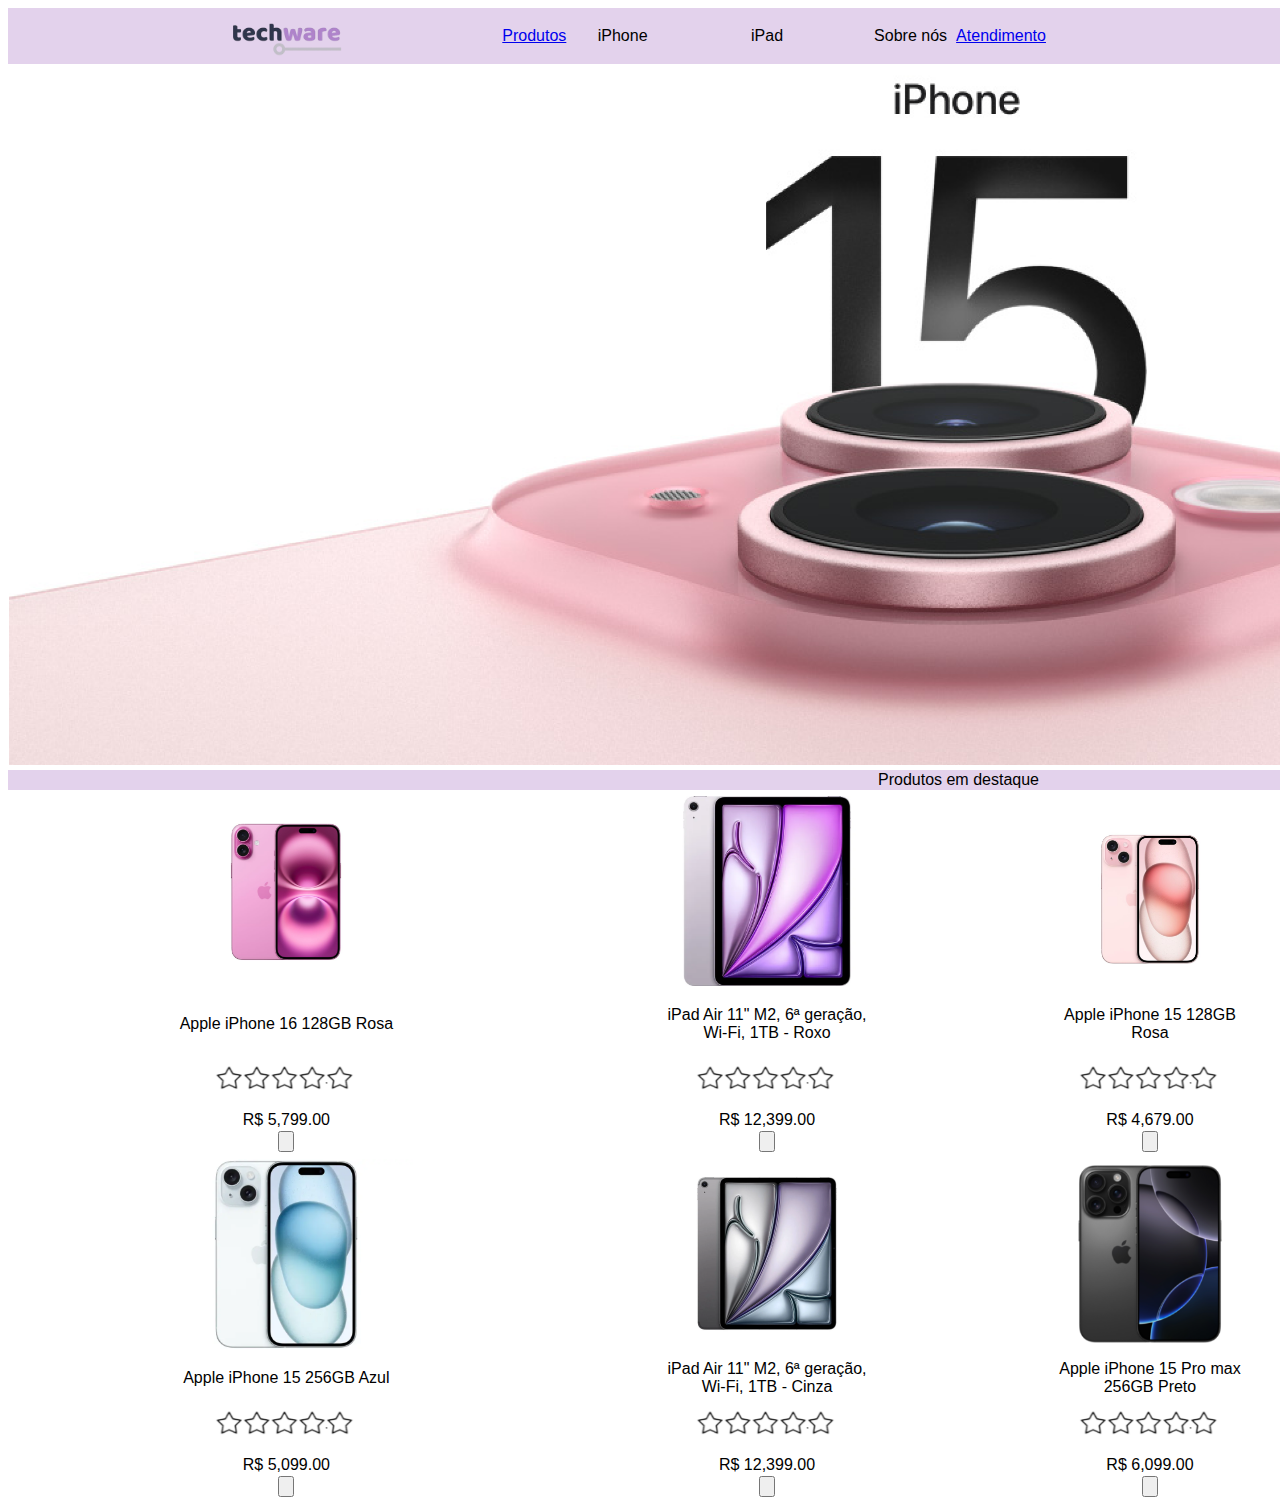
<file: index.html>
<!DOCTYPE html>
<html lang="en">
<head>
    <meta charset="UTF-8">
    <meta name="viewport" content="width=device-width, initial-scale=1.0">
    <title>Document</title>
    <link rel="stylesheet" href="style.css">
</head>
<body>
<table cellspacing="0">
    <tr id="linha1">
        <td></td>
        <td colspan="3"><img src="Texto_do_seu_parágrafo-removebg-preview.png" height="50" alt=""></td>
        <td><a href="index.html">Produtos</a></td>
        <td>iPhone</td>
        <td>iPad</td>
        <td>Sobre nós</td>
        <td><a href="index3.html">Atendimento</a></td>
        <td></td>
        <td></td>
        <td></td>
        <td colspan="3"> <input type ="search"></td>
        <td><svg xmlns="http://www.w3.org/2000/svg" height="30" viewBox="0 0 512 512"><!--!Font Awesome Free 6.7.2 by @fontawesome - https://fontawesome.com License - https://fontawesome.com/license/free Copyright 2025 Fonticons, Inc.--><path d="M399 384.2C376.9 345.8 335.4 320 288 320l-64 0c-47.4 0-88.9 25.8-111 64.2c35.2 39.2 86.2 63.8 143 63.8s107.8-24.7 143-63.8zM0 256a256 256 0 1 1 512 0A256 256 0 1 1 0 256zm256 16a72 72 0 1 0 0-144 72 72 0 1 0 0 144z"/></svg></td>
        <td><svg xmlns="http://www.w3.org/2000/svg" height="30" viewBox="0 0 576 512"><!--!Font Awesome Free 6.7.2 by @fontawesome - https://fontawesome.com License - https://fontawesome.com/license/free Copyright 2025 Fonticons, Inc.--><path d="M0 24C0 10.7 10.7 0 24 0L69.5 0c22 0 41.5 12.8 50.6 32l411 0c26.3 0 45.5 25 38.6 50.4l-41 152.3c-8.5 31.4-37 53.3-69.5 53.3l-288.5 0 5.4 28.5c2.2 11.3 12.1 19.5 23.6 19.5L488 336c13.3 0 24 10.7 24 24s-10.7 24-24 24l-288.3 0c-34.6 0-64.3-24.6-70.7-58.5L77.4 54.5c-.7-3.8-4-6.5-7.9-6.5L24 48C10.7 48 0 37.3 0 24zM128 464a48 48 0 1 1 96 0 48 48 0 1 1 -96 0zm336-48a48 48 0 1 1 0 96 48 48 0 1 1 0-96z"/></svg></td>
    </tr>
    <tr>
        <td colspan="17"><img src="image1.png" alt="" class="naosei" ></td>
        
    </tr>
    <tr id="linha2">
        <td></td>
        <td></td>
        <td></td>
        <td></td>
        <td></td>
        <td></td>
        <td></td>
        <td colspan="2">Produtos em destaque</td>
        <td></td>
        <td></td>
        <td></td>
        <td></td>
        <td></td>
        <td></td>
        <td></td>
        <td></td>
    </tr>
    <tr>
        <td></td>
        <td></td>
        <td><img src="image (2).png" alt="" class="iprosa"></td>
        <td></td>
        <td></td>
        <td></td>
        <td> <img src="image (4).png" alt="" class="ipaddois"> </td>
        <td></td>
        <td></td>
        <td><img src="image (5).png" alt="" class="iprsclaro"></td>
        <td></td>
        <td></td>
        <td></td>
        <td></td>
        <td><img src="image (3).png" alt="" class="ipadum"></td>
        <td></td>
        <td></td>
    </tr>
    <tr>
        <td></td>
        <td></td>
        <td>Apple iPhone 16 128GB Rosa</td>
        <td></td>
        <td></td>
        <td></td>
        <td>iPad Air 11" M2, 6ª geração, Wi-Fi, 1TB - Roxo</td>
        <td></td>
        <td></td>
        <td>Apple iPhone 15 128GB Rosa</td>
        <td></td>
        <td></td>
        <td></td>
        <td></td>
        <td>iPad Air 11" M2, 6ª geração, Wi-Fi, 1TB - Rosa</td>
        <td></td>
        <td></td>
    </tr>
    <tr>
        <td></td>
        <td></td>
        <td><img src="image (7).png" alt="" class="star"></td>
        <td></td>
        <td></td>
        <td></td>
        <td><img src="image (7).png" alt="" class="star"></td>
        <td></td>
        <td></td>
        <td><img src="image (7).png" alt="" class="star"></td>
        <td></td>
        <td></td>
        <td></td>
        <td></td>
        <td><img src="image (7).png" alt="" class="star"></td>
        <td></td>
        <td></td>
    </tr>
    <tr>
        <td></td>
        <td></td>
        <td></td>
        <td></td>
        <td></td>
        <td></td>
        <td></td>
        <td></td>
        <td></td>
        <td></td>
        <td></td>
        <td></td>
        <td></td>
        <td></td>
        <td></td>
        <td></td>
        <td></td>
    </tr>
    <tr>
        <td></td>
        <td></td>
        <td>R$ 5,799.00</td>
        <td></td>
        <td></td>
        <td></td>
        <td>R$ 12,399.00</td>
        <td></td>
        <td></td>
        <td>R$ 4,679.00</td>
        <td></td>
        <td></td>
        <td></td>
        <td></td>
        <td>R$ 12,399.00</td>
        <td></td>
        <td></td>
    </tr>
    <tr>
        <td></td>
        <td></td>
        <td><input type="button"></td>
        <td></td>
        <td></td>
        <td></td>
        <td><input type="button"></td>
        <td></td>
        <td></td>
        <td><input type="button"></td>
        <td></td>
        <td></td>
        <td></td>
        <td></td>
        <td><input type="button"></td>
        <td></td>
        <td></td>
    </tr>
    <tr>
        <td></td>
        <td></td>
        <td><img src="image (8).png" alt="" class="ipazul"></td>
        <td></td>
        <td></td>
        <td></td>
        <td><img src="image (9).png" alt="" class="ipadtres"></td>
        <td></td>
        <td></td>
        <td><img src="image (10).png" alt="" class="ippreto"></td>
        <td></td>
        <td></td>
        <td></td>
        <td></td>
        <td><img src="image (11).png" alt="" class="ipadquatro"></td>
        <td></td>
        <td></td>
    </tr>
    <tr>
        <td></td>
        <td></td>
        <td>Apple iPhone 15 256GB Azul</td>
        <td></td>
        <td></td>
        <td></td>
        <td>iPad Air 11" M2, 6ª geração, Wi-Fi, 1TB - Cinza</td>
        <td></td>
        <td></td>
        <td>Apple iPhone 15 Pro max 256GB Preto</td>
        <td></td>
        <td></td>
        <td></td>
        <td></td>
        <td>iPad Air 11" M2, 6ª geração, Wi-Fi, 1TB - Azul</td>
        <td></td>
        <td></td>
    </tr>
    <tr>
        <td></td>
        <td></td>
        <td><img src="image (7).png" alt="" class="star"></td>
        <td></td>
        <td></td>
        <td></td>
        <td><img src="image (7).png" alt="" class="star"></td>
        <td></td>
        <td></td>
        <td><img src="image (7).png" alt="" class="star"></td>
        <td></td>
        <td></td>
        <td></td>
        <td></td>
        <td><img src="image (7).png" alt="" class="star"></td>
        <td></td>
        <td></td>
    </tr>
    <tr>
        <td></td>
        <td></td>
        <td></td>
        <td></td>
        <td></td>
        <td></td>
        <td></td>
        <td></td>
        <td></td>
        <td></td>
        <td></td>
        <td></td>
        <td></td>
        <td></td>
        <td></td>
        <td></td>
        <td></td>
    </tr>
    <tr>
        <td></td>
        <td></td>
        <td>R$ 5,099.00</td>
        <td></td>
        <td></td>
        <td></td>
        <td>R$ 12,399.00</td>
        <td></td>
        <td></td>
        <td>R$ 6,099.00</td>
        <td></td>
        <td></td>
        <td></td>
        <td></td>
        <td>R$ 12,399.00</td>
        <td></td>
        <td></td>
    </tr>
    <tr>
        <td></td>
        <td></td>
        <td><input type="button"></td>
        <td></td>
        <td></td>
        <td></td>
        <td><input type="button"></td>
        <td></td>
        <td></td>
        <td><input type="button"></td>
        <td></td>
        <td></td>
        <td></td>
        <td></td>
        <td><input type="button"></td>
        <td></td>
        <td></td>
    </tr>
    <tr>
        <td></td>
        <td></td>
        <td></td>
        <td></td>
        <td></td>
        <td></td>
        <td></td>
        <td></td>
        <td></td>
        <td></td>
        <td></td>
        <td></td>
        <td></td>
        <td></td>
        <td></td>
        <td></td>
        <td></td>
    </tr>
</table>
</body>
</file>
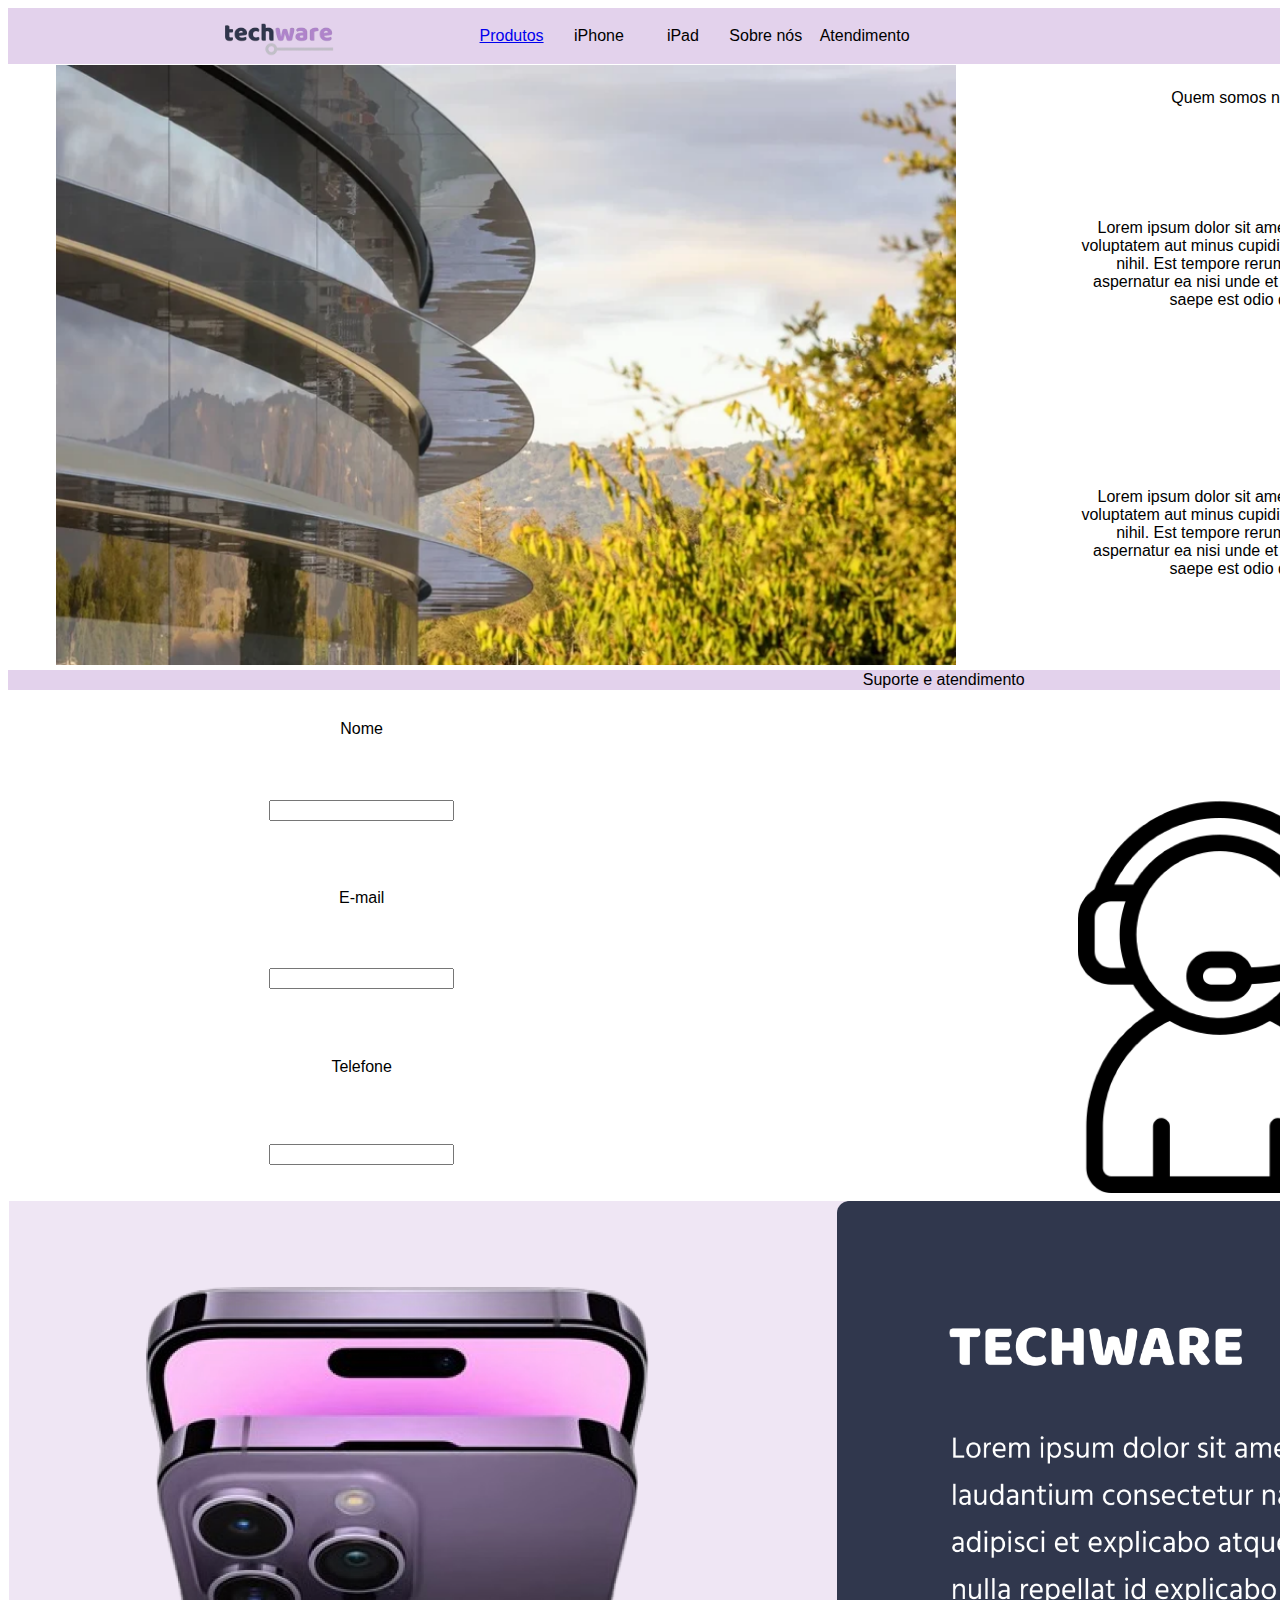
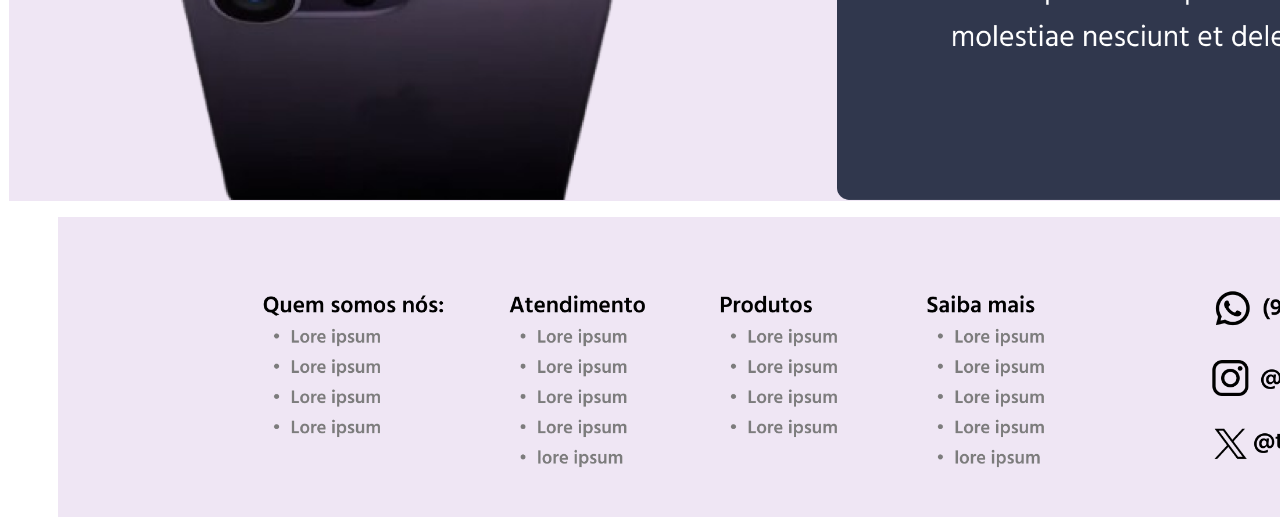
<file: index3.html>
<!DOCTYPE html>
<html lang="en">
<head>
    <meta charset="UTF-8">
    <meta name="viewport" content="width=device-width, initial-scale=1.0">
    <title>Document</title>
    <link rel="stylesheet" href="oii.css">
</head>
<body>
    <table cellspacing = "0">
    <tr id="linha4">
        <td></td>
        <td colspan="3"><img src="Texto_do_seu_parágrafo-removebg-preview.png" height="50" alt=""></td>
        <td><a href="index.html">Produtos</a></td>
        <td>iPhone</td>
        <td>iPad</td>
        <td>Sobre nós</td>
        <td>Atendimento</td>
        <td></td>
        <td></td>
        <td></td>
        <td></td>
        <td></td>
        <td colspan="3"> <input type ="search"></td>
        <td><svg xmlns="http://www.w3.org/2000/svg" height="30" viewBox="0 0 512 512"><!--!Font Awesome Free 6.7.2 by @fontawesome - https://fontawesome.com License - https://fontawesome.com/license/free Copyright 2025 Fonticons, Inc.--><path d="M399 384.2C376.9 345.8 335.4 320 288 320l-64 0c-47.4 0-88.9 25.8-111 64.2c35.2 39.2 86.2 63.8 143 63.8s107.8-24.7 143-63.8zM0 256a256 256 0 1 1 512 0A256 256 0 1 1 0 256zm256 16a72 72 0 1 0 0-144 72 72 0 1 0 0 144z"/></svg></td>
        <td><svg xmlns="http://www.w3.org/2000/svg" height="30" viewBox="0 0 576 512"><!--!Font Awesome Free 6.7.2 by @fontawesome - https://fontawesome.com License - https://fontawesome.com/license/free Copyright 2025 Fonticons, Inc.--><path d="M0 24C0 10.7 10.7 0 24 0L69.5 0c22 0 41.5 12.8 50.6 32l411 0c26.3 0 45.5 25 38.6 50.4l-41 152.3c-8.5 31.4-37 53.3-69.5 53.3l-288.5 0 5.4 28.5c2.2 11.3 12.1 19.5 23.6 19.5L488 336c13.3 0 24 10.7 24 24s-10.7 24-24 24l-288.3 0c-34.6 0-64.3-24.6-70.7-58.5L77.4 54.5c-.7-3.8-4-6.5-7.9-6.5L24 48C10.7 48 0 37.3 0 24zM128 464a48 48 0 1 1 96 0 48 48 0 1 1 -96 0zm336-48a48 48 0 1 1 0 96 48 48 0 1 1 0-96z"/></svg></td>
        <td></td>

    </tr>
    <tr>
        <td rowspan="7" colspan="10"><img src="image (17).png" alt="" height="600"></td>
        <td></td>
        <td></td>
        <td></td>
        <td></td>
        <td></td>
        <td></td>
        <td></td>
        <td></td>
        <td></td>
        <td></td>
     
    </tr>
    <tr>
        <td><td colspan="4">Quem somos nós?</td></td>

        <td></td>
        <td></td>
        <td></td>
        <td></td>
        <td></td>

    </tr>
    <tr>
        <td></td>
        <td></td>
        <td></td>
        <td></td>
        <td></td>
        <td></td>
        <td></td>
        <td></td>
        <td></td>
        <td></td>
   
    </tr>
    <tr>
        <td></td>
        <td colspan="4">Lorem ipsum dolor sit amet. Hic repellat voluptatem aut minus cupiditate cum tenetur nihil. Est tempore rerum et quidem aspernatur ea nisi unde et necessitatibus saepe est odio quis</td>
        <td></td>
        <td></td>
        <td></td>
        <td></td>
        <td></td>

    </tr>
    <tr>
        <td></td>
        <td></td>
        <td></td>
        <td></td>
        <td></td>
        <td></td>
        <td></td>
        <td></td>
        <td></td>
        <td></td>
    </tr>
    <tr>
        <td></td>
        <td colspan="4">Lorem ipsum dolor sit amet. Hic repellat voluptatem aut minus cupiditate cum tenetur nihil. Est tempore rerum et quidem aspernatur ea nisi unde et necessitatibus saepe est odio quis</td>
    
        <td></td>
        <td></td>
        <td></td>
        <td></td>
        <td></td>
    </tr>
    <tr>
        <td></td>
        <td></td>
        <td></td>
        <td></td>
        <td></td>
        <td></td>
        <td></td>
        <td></td>
        <td></td>
        <td></td>
    </tr>
    <tr id="linha5">
        <td></td>
        <td></td>
        <td></td>
        <td></td>
        <td></td>
        <td></td>
        <td></td>
        <td></td>
        <td colspan="3">Suporte e atendimento</td>
        <td></td>
        <td></td>
        <td></td>
        <td></td>
        <td></td>
        <td></td>
        <td></td>
        <td></td>
        <td></td>

    </tr>
    <tr>
        <td></td>
        <td></td>
        <td></td>
        <td></td>
        <td></td>
        <td></td>
        <td></td>
        <td></td>
        <td></td>
        <td></td>
        <td></td>
        <td></td>
        <td></td>
        <td></td>
        <td></td>
        <td></td>
        <td></td>
        <td></td>
        <td></td>
        <td></td>
    </tr>
    <tr>
        <td></td>
        <td></td>
        <td></td>
        <td>Nome</td>
        <td></td>
        <td></td>
        <td></td>
        <td></td>
        <td></td>
        <td></td>
        <td rowspan="9" colspan="8"><img src="image2.png" alt="" height="500"></td>
        <td></td>
        <td></td>
    </tr>
    <tr>
        <td></td>
        <td></td>
        <td></td>
        <td><input type="text"></td>
        <td></td>
        <td></td>
        <td></td>
        <td></td>
        <td></td>
        <td></td>
        <td></td>
        <td></td>
        
    </tr>
    <tr>
        <td></td>
        <td></td>
        <td></td>
        <td></td>
        <td></td>
        <td></td>
        <td></td>
        <td></td>
        <td></td>
        <td></td>
        <td></td>
        <td></td>
        
    </tr>
    <tr>
        <td></td>
        <td></td>
        <td></td>
        <td>E-mail</td>
        <td></td>
        <td></td>
        <td></td>
        <td></td>
        <td></td>
        <td></td>
        <td></td>
        <td></td>
        
    </tr>
    <tr>
        <td></td>
        <td></td>
        <td></td>
        <td><input type="text"></td>
        <td></td>
        <td></td>
        <td></td>
        <td></td>
        <td></td>
        <td></td>
        <td></td>
        <td></td>
    
    </tr>
    <tr>
        <td></td>
        <td></td>
        <td></td>
        <td></td>
        <td></td>
        <td></td>
        <td></td>
        <td></td>
        <td></td>
        <td></td>
        <td></td>
  <td></td>
    </tr>
    <tr>
        <td></td>
        <td></td>
        <td></td>
        <td>Telefone</td>
        <td></td>
        <td></td>
        <td></td>
        <td></td>
        <td></td>
        <td></td>
        <td></td>
        <td></td>
      
    </tr>
    <tr>
        <td></td>
        <td></td>
        <td></td>
        <td></td>
        <td></td>
        <td></td>
        <td></td>
        <td></td>
        <td></td>
        <td></td>
        <td></td>
        <td></td>
  
    </tr>
    <tr>
        <td></td>
        <td></td>
        <td></td>
        <td><input type="text"></td>
        <td></td>
        <td></td>
        <td></td>
        <td></td>
        <td></td>
        <td></td>
        <td></td>
        <td></td>

    </tr>
    <tr>
        <td></td>
        <td></td>
        <td></td>
        <td></td>
        <td></td>
        <td></td>
        <td></td>
        <td></td>
        <td></td>
        <td></td>
        <td></td>
        <td></td>
        <td></td>
        <td></td>
        <td></td>
        <td></td>
        <td></td>
        <td></td>
        <td></td>
        <td></td>
    
    
    </tr>
    <tr>
        <td colspan="20"><img src="img3.png" alt="" height="600"></td>
        
    
    </tr>
    <tr>
        <td></td>
        <td></td>
        <td></td>
        <td></td>
        <td></td>
        <td></td>
        <td></td>
        <td></td>
        <td></td>
        <td></td>
        <td></td>
        <td></td>
        <td></td>
        <td></td>
        <td></td>
        <td></td>
        <td></td>
        <td></td>
        <td></td>
        <td></td>
       
    </tr>
    <tr>
        <td></td>
        <td></td>
        <td></td>
        <td></td>
        <td></td>
        <td></td>
        <td></td>
        <td></td>
        <td></td>
        <td></td>
        <td></td>
        <td></td>
        <td></td>
        <td></td>
        <td></td>
        <td></td>
        <td></td>
        <td></td>
        <td></td>
        <td></td>
       
    </tr>
    <tr>
        <td></td>
        <td></td>
        <td></td>
        <td></td>
        <td></td>
        <td></td>
        <td></td>
        <td></td>
        <td></td>
        <td></td>
        <td></td>
        <td></td>
        <td></td>
        <td></td>
        <td></td>
        <td></td>
        <td></td>
        <td></td>
        <td></td>
        <td></td>
       
    </tr>
    <tr>
        <td></td>
        <td></td>
        <td></td>
        <td></td>
        <td></td>
        <td></td>
        <td></td>
        <td></td>
        <td></td>
        <td></td>
        <td></td>
        <td></td>
        <td></td>
        <td></td>
        <td></td>
        <td></td>
        <td></td>
        <td></td>
        <td></td>
        <td></td>
       
    </tr>
    <tr>
        <td></td>
        <td></td>
        <td></td>
        <td></td>
        <td></td>
        <td></td>
        <td></td>
        <td></td>
        <td></td>
        <td></td>
        <td></td>
        <td></td>
        <td></td>
        <td></td>
        <td></td>
        <td></td>
        <td></td>
        <td></td>
        <td></td>
        <td></td>
       
    </tr>
    <tr>
        <td rowspan="4" colspan="20"> <img src="img4.png" alt="" height="300"></td>
      
       
    </tr>
   
</table>
</body>
</html>
</file>
<file: style.css>
table{
    width: 100%;
    height: 98vh;
    font-family: "Hind", sans-serif;
    font-weight: 500;
    font-style: normal;
td{
    width: 5.1%;
    height: 10%;
    text-align: center;
}
#linha1{background-color: #E3D2EC;}
}
#linha2{background-color: #E3D2EC;}

.naosei {
    height: 700px;
    width: 1900px;
    
}

.iprosa {
    height: 190px;
}

.ipadum{
    height: 190px;
}

.ipaddois{
    height: 190px;
}

.iprsclaro{
    height: 200px;
}

.star{
    height: 50px;
    width: 150px;
}

.ipazul{
    height: 190px;
}
.ipadtres{
    height: 200px;
}
.ippreto{
    height: 190px;
}
.ipadquatro{
    height: 190px;
}
#linha3{background-color: #E3D2EC;}
</file>
<file: oii.css>
table{
    width: 100%;
    height: 98vh;
    font-family: "Hind", sans-serif;
    font-weight: 500;
    font-style: normal;
td{
    width: 5.1%;
    height: 10%;
    text-align: center;
}
}
#linha4{background-color: #E3D2EC;}

#linha5{background-color: #E3D2EC;}

#linha6{background-color: #E3D2EC;}

#linha7{background-color: #E3D2EC;}

#linha8{background-color: #E3D2EC;}

#linha9{background-color: #E3D2EC;}

#linha10{background-color: #E3D2EC;}
</file>
